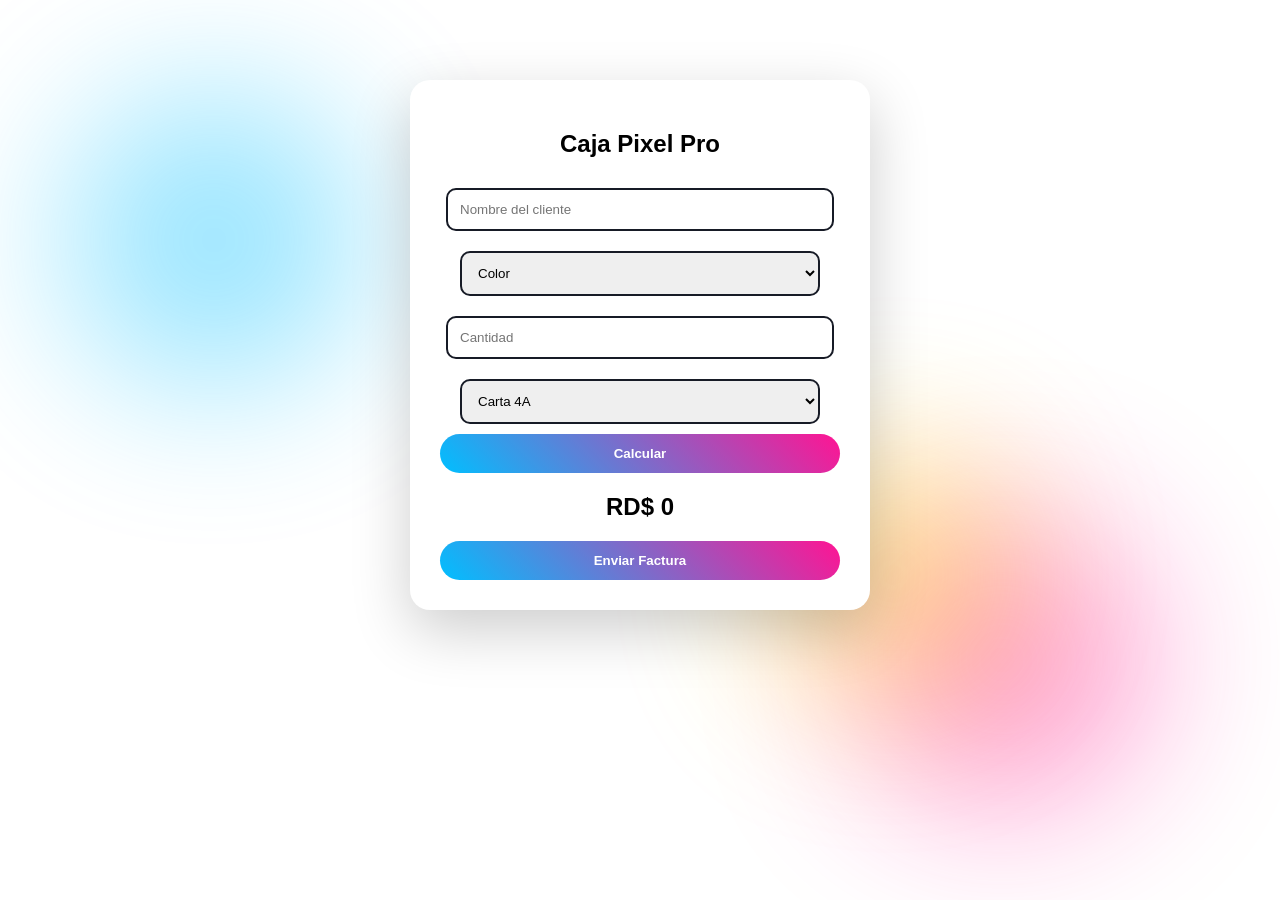
<file: cotizador.html>
<!doctype html>
<html lang="es">
  <head>
    <meta charset="UTF-8" />
    <meta name="viewport" content="width=device-width, initial-scale=1.0" />
    <title>Pixel Pro - Caja</title>
    <link rel="stylesheet" href="css/cotizador.css" />
  </head>

  <body>
    
    <!-- FONDO CMYK -->
    <div class="bg cyan"></div>
    <div class="bg magenta"></div>
    <div class="bg yellow"></div>

    <section class="container">
      <h1>Caja Pixel Pro</h1>

      <input type="text" id="cliente" placeholder="Nombre del cliente" />

      <select id="tipo">
        <option value="Color">Color</option>
        <option value="B/N">Blanco y Negro</option>
        <option value="Fotográfica">Fotográfica</option>
      </select>

      <input type="number" id="cantidad" placeholder="Cantidad" />

      <select id="material">
        <option value="Normal">Carta 4A</option>
        <option value="Satinado">Satinado</option>
        <option value="Vinil">Fotografico</option>
      </select>

      <button onclick="calcular()">Calcular</button>

      <h2 id="total">RD$ 0</h2>

      <button onclick="enviarFactura()" class="btn-enviar">
        Enviar Factura
      </button>

      <!-- FACTURA -->
      <div id="factura" class="factura">
        <h2>FACTURA PIXEL PRO</h2>
        <p id="f-cliente"></p>
        <p id="f-servicio"></p>
        <p id="f-cantidad"></p>
        <p id="f-material"></p>
        <h3 id="f-total"></h3>
      </div>
    </section>

    <script src="js/cotizador.js"></script>
  </body>
</html>
</file>
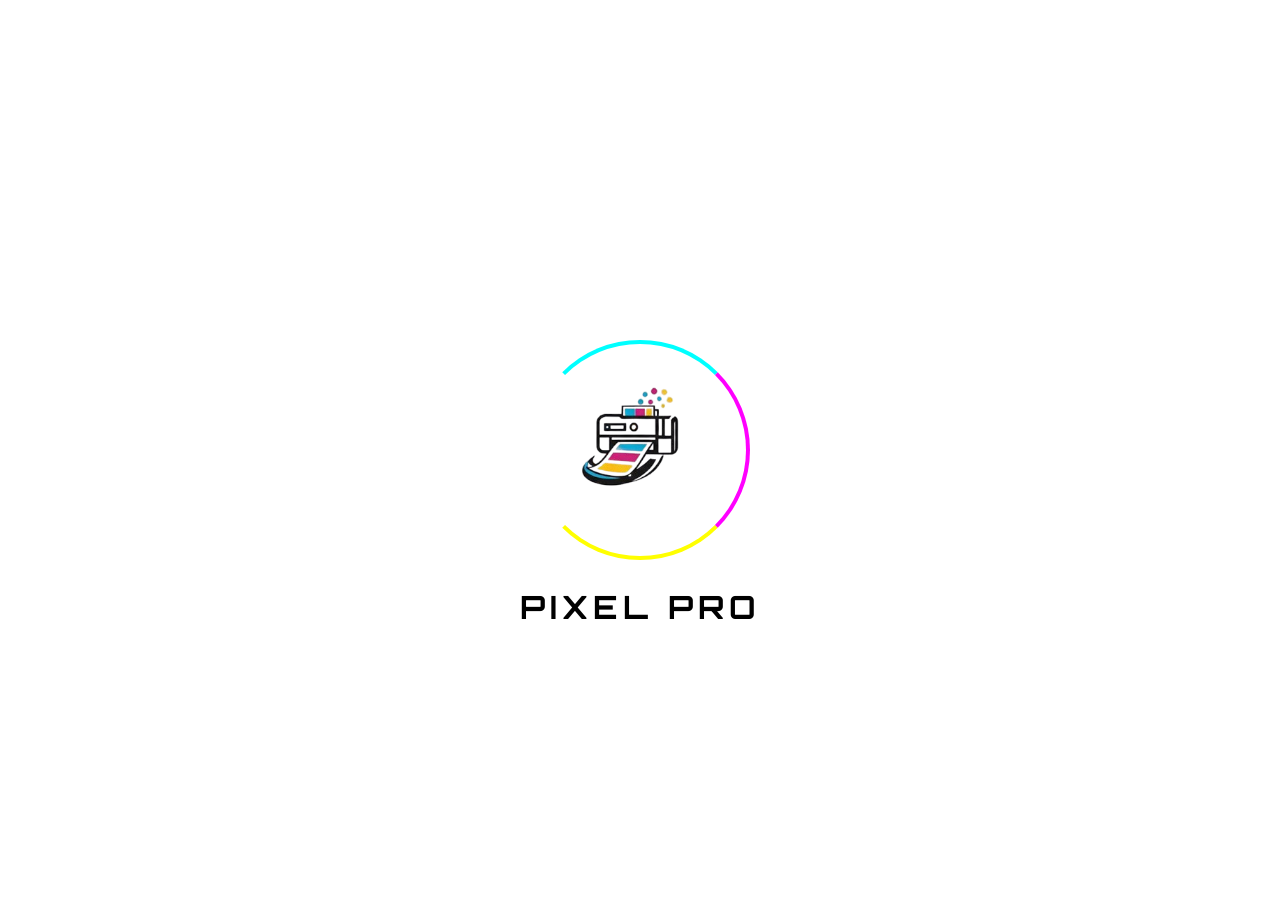
<file: intro.html>
<!DOCTYPE html>
<html lang="es">
<head>
  <meta charset="UTF-8">
  <meta name="viewport" content="width=device-width, initial-scale=1.0">
  <title>Pixel Pro</title>
  <link rel="stylesheet" href="css/intro.css">

  <!-- FUENTES -->
  <link rel="preconnect" href="https://fonts.googleapis.com">
  <link rel="preconnect" href="https://fonts.gstatic.com" crossorigin>
  <link href="https://fonts.googleapis.com/css2?family=Poppins:wght@300;400;600;800&family=Orbitron:wght@700&display=swap" rel="stylesheet">
</head>
<body>

<!-- LOADER -->
<div id="loader">
    <div class="loader-anillo"></div>
    <img src="img/log-removebg-preview.png" class="loader-logo">
    <h1 class="loader-texto">PIXEL PRO</h1>
</div>

<!-- HERO -->
<section class="hero">

    <!-- VIDEO -->
    <div class="video-fondo">
  <iframe 
    src="https://www.youtube.com/embed/sA4FXGNdTHw?autoplay=1&mute=1&loop=1&playlist=sA4FXGNdTHw&controls=0&showinfo=0&modestbranding=1"
    title="Video fondo Pixel Pro"
    frameborder="0"
    allow="autoplay; encrypted-media"
    allowfullscreen>
  </iframe>
</div>

    <!-- CAPA OSCURA -->
    <div class="overlay"></div>

    <div class="contenido">
    <img src="img/logo.png" alt="Logo Pixel Pro" class="logo">

    <h1 class="titulo">
        Donde las ideas cobran vida en cada impresión
        <span>PIXEL PRO</span>
    </h1>

    <p class="subtitulo">
        Calidad • Rapidez • Innovación • Diseño profesional
    </p>

   <div class="botones">
    <a href="index.html" class="btn entrar">Entrar</a>
    <a href="pe.html" class="btn pedido">Hacer Pedido</a>
</div>
</div>

</section>

<script src="js/intro.js"></script>
</body>
</html>
</file>
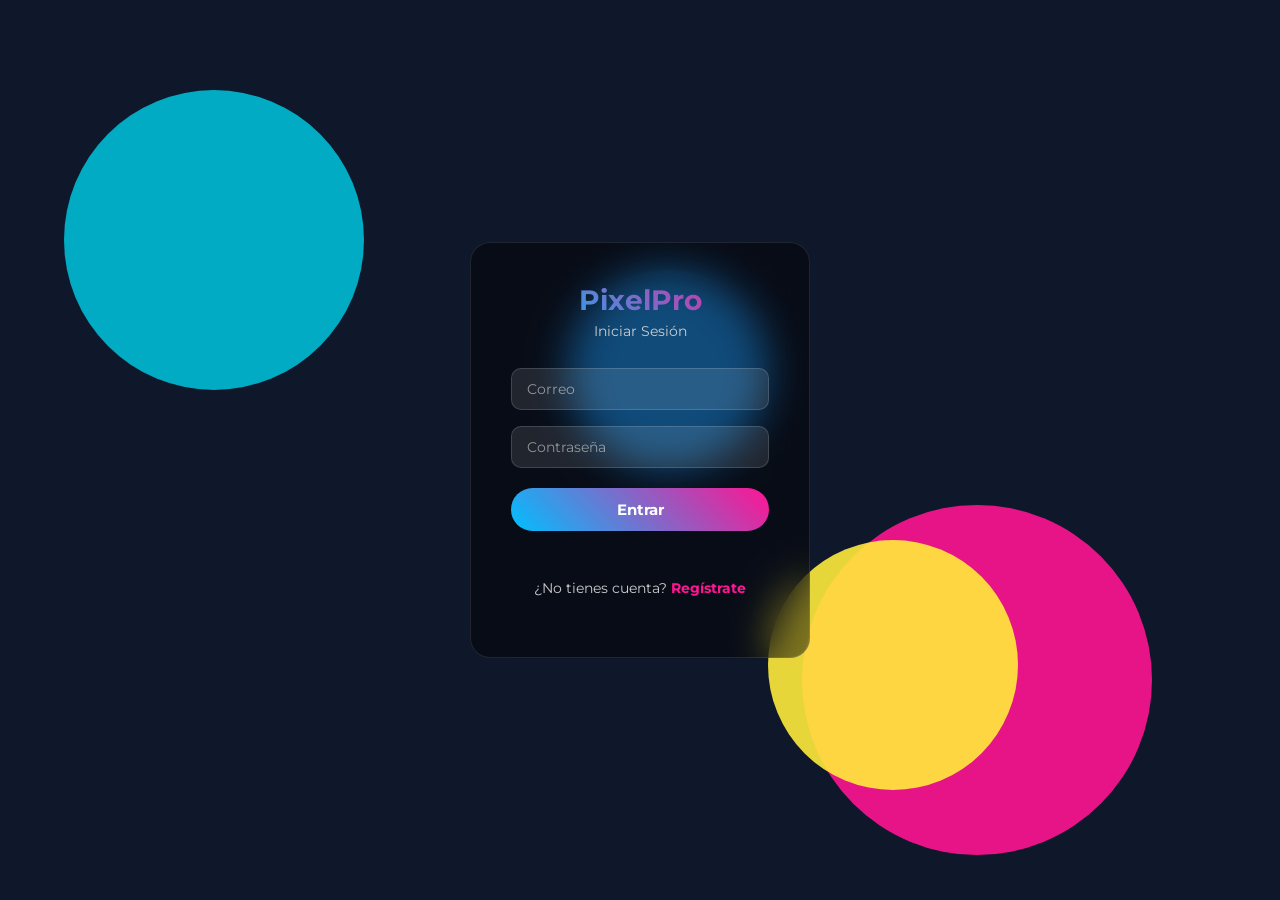
<file: Login.html>
<!DOCTYPE html>
<html lang="es">
<head>
    <meta charset="UTF-8" />
    <meta name="viewport" content="width=device-width, initial-scale=1.0" />
    <title>PixelPro - Acceso</title>
    <link rel="stylesheet" href="css/Login.css" />
    <link href="https://fonts.googleapis.com/css2?family=Montserrat:wght@400;700&display=swap" rel="stylesheet" />
</head>
<body>

    <!-- FONDO -->
    <div class="shape cyan"></div>
    <div class="shape magenta"></div>
    <div class="shape yellow"></div>
    <div class="shape blue"></div>

    <div class="container">

        <!-- LOGIN -->
        <div class="form-box" id="loginBox">
            <h2>PixelPro</h2>
            <p>Iniciar Sesión</p>

            <form action="php/login.php" method="POST">
                <input type="email" name="correo" placeholder="Correo" required />
                <input type="password" name="password" placeholder="Contraseña" required />
                <button type="submit">Entrar</button>
                <p class="msg" id="msgLogin"></p>
            </form>

            <p class="switch">¿No tienes cuenta? <span onclick="mostrarRegistro()">Regístrate</span></p>
        </div>

        <!-- REGISTRO -->
        <div class="form-box hidden" id="registerBox">
            <h2>Crear Cuenta</h2>

            <form action="php/registro.php" method="POST">
                <input type="text"     name="nombre"   placeholder="Nombre completo" required />
                <input type="tel"      name="telefono" placeholder="Teléfono" required />
                <input type="email"    name="correo"   placeholder="Correo" required />
                <input type="password" name="password" placeholder="Contraseña" required />

                <div class="check">
                    <input type="checkbox" id="terms" required />
                    <label for="terms">Acepto
                        <span onclick="mostrarModal('privacidad')">Política de privacidad</span>
                        y <span onclick="mostrarModal('terminos')">Términos</span>
                    </label>
                </div>

                <button type="submit">Registrarse</button>
                <p class="msg" id="msgRegistro"></p>
            </form>

            <p class="switch">¿Ya tienes cuenta? <span onclick="mostrarLogin()">Inicia sesión</span></p>
        </div>

    </div>

    <!-- MODAL -->
    <div id="modal" class="modal">
        <div class="modal-content">
            <span class="close" onclick="cerrarModal()">&times;</span>
            <div id="contenidoModal"></div>
        </div>
    </div>

    <!-- MENSAJES DESDE PHP -->
    <script>
        const params = new URLSearchParams(window.location.search);

        if (params.get("error")) {
            document.getElementById("msgLogin").textContent = "Correo o contraseña incorrectos";
        }

        if (params.get("registro")) {
            document.getElementById("msgLogin").textContent = "Cuenta creada correctamente";
        }
    </script>

    <script src="js/Login.js"></script>
</body>
</html>
</file>
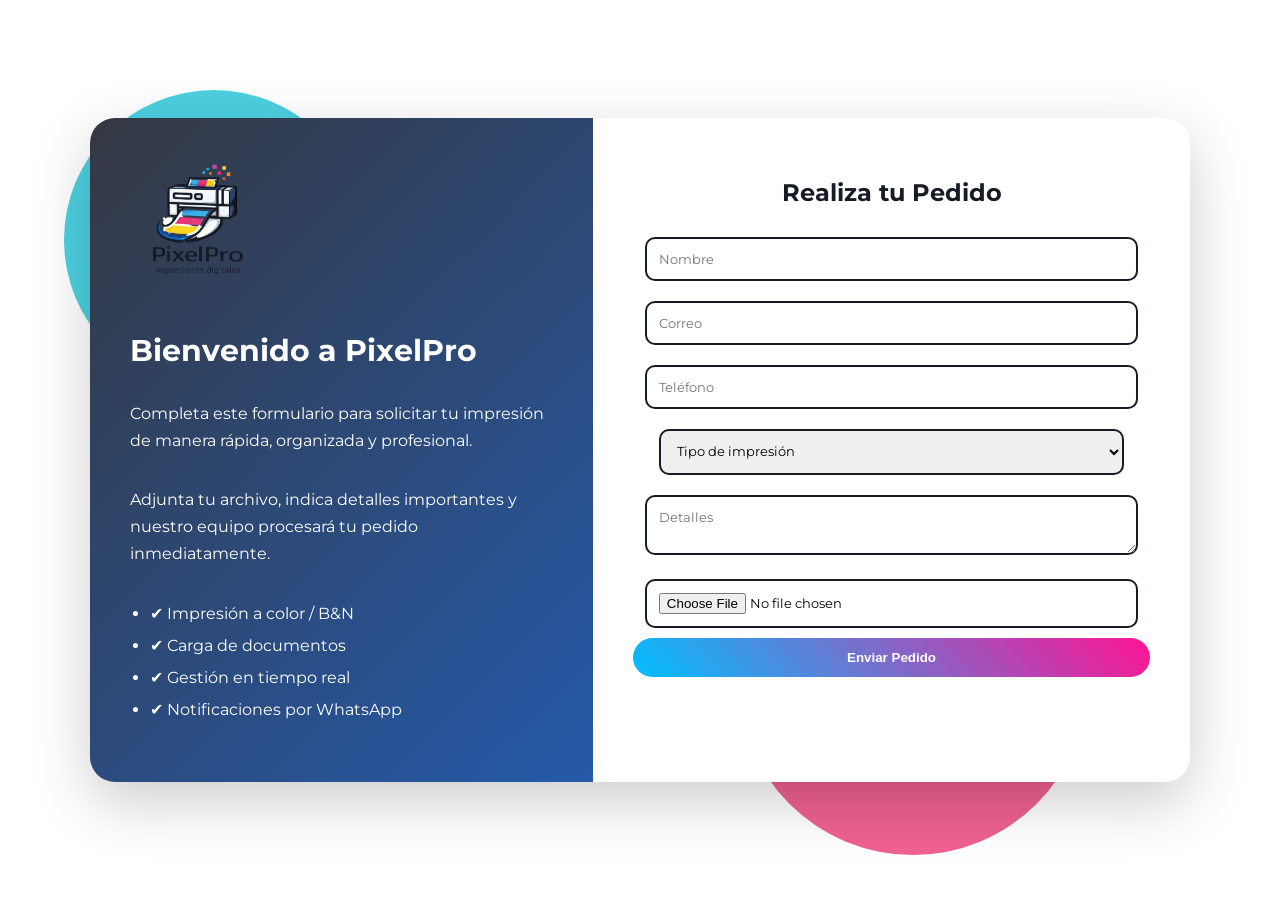
<file: pe.html>
<!doctype html>
<html lang="es">
<head>
    <meta charset="UTF-8" />
    <title>PixelPro Pedido</title>
    <link rel="stylesheet" href="css/pe.css" />
</head>

<body>

    <div class="shape cyan"></div>
    <div class="shape magenta"></div>
    <div class="shape yellow"></div>

    <section class="pedido-container">

        <div class="info-panel">
            <img src="img/logo.png" alt="PixelPro Logo" class="logo">

            <h2>Bienvenido a PixelPro</h2>

            <p>
                Completa este formulario para solicitar tu impresión de manera rápida,
                organizada y profesional.
            </p>

            <p>
                Adjunta tu archivo, indica detalles importantes y nuestro equipo
                procesará tu pedido inmediatamente.
            </p>

            <ul>
                <li>✔ Impresión a color / B&N</li>
                <li>✔ Carga de documentos</li>
                <li>✔ Gestión en tiempo real</li>
                <li>✔ Notificaciones por WhatsApp</li>
            </ul>
        </div>

        <div class="form-panel">
            <h1>Realiza tu Pedido</h1>

            <form method="POST" action="php/guardar.php" enctype="multipart/form-data">
                <input type="text" name="nombre" placeholder="Nombre" required />
                <input type="email" name="correo" placeholder="Correo" required />
                <input type="tel" name="telefono" placeholder="Teléfono" required />

                <select name="servicio" required>
                    <option value="">Tipo de impresión</option>
                    <option>Color</option>
                    <option>Blanco y negro</option>
                    <option>Papel fotografico</option>
                </select>

                <textarea name="mensaje" placeholder="Detalles"></textarea>

                <input type="file" name="archivo" required />

                <button>Enviar Pedido</button>
            </form>
        </div>

    </section>

</body>
</html>
</file>
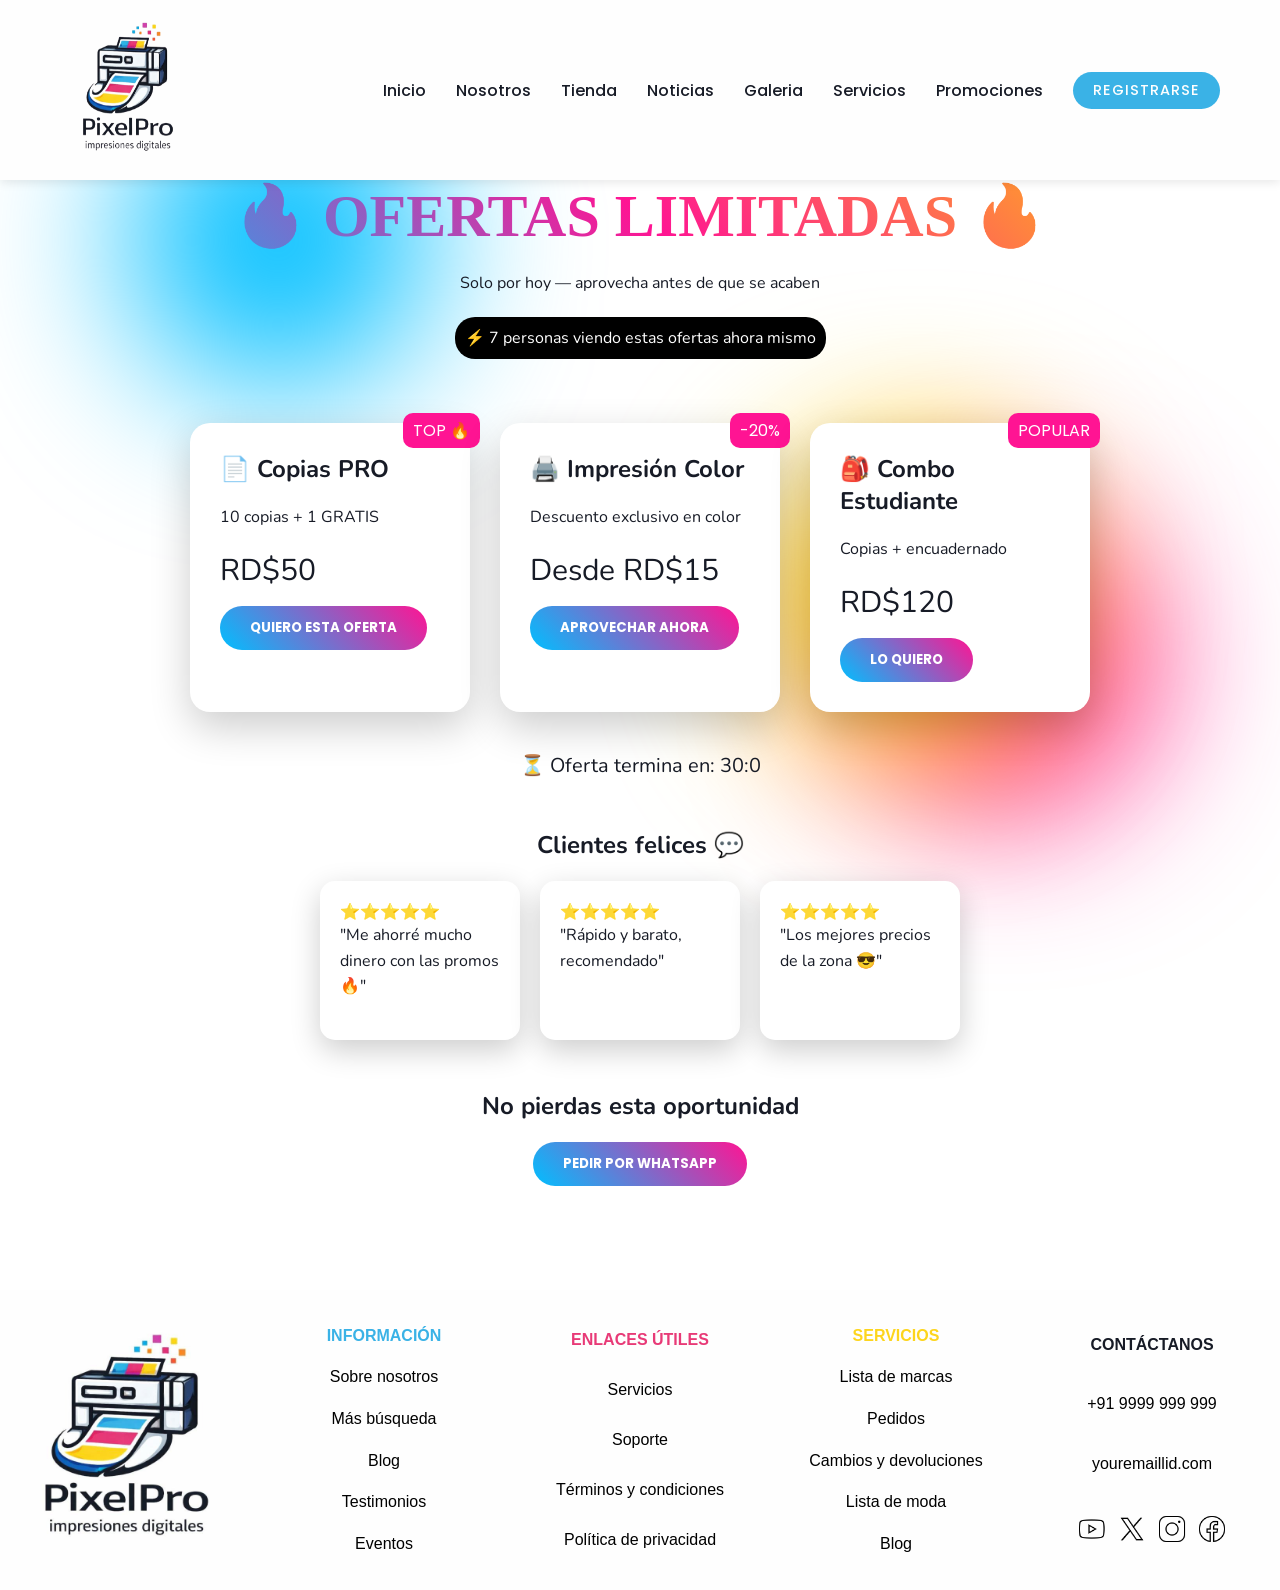
<file: promociones.html>
<!doctype html>
<html lang="es">
  <head>
    <meta charset="UTF-8" />
    <meta name="viewport" content="width=device-width, initial-scale=1.0" />
    <title>Promociones - Pixel Pro</title>
    <link rel="stylesheet" href="css/promociones.css" />
    <link
      rel="stylesheet"
      href="https://cdnjs.cloudflare.com/ajax/libs/font-awesome/6.5.0/css/all.min.css"
    />
  </head>
  <body>
    <nav class="navbar">
      <div class="container">
        <img src="img/logo.png" alt="Pixel Pro Logo" class="logo" />
        <ul class="nav-links">
          <li><a href="index.html">Inicio</a></li>
          <li><a href="acercade.html">Nosotros</a></li>
          <li><a href="tienda.html">Tienda</a></li>
          <li><a href="noticias.html">Noticias</a></li>
          <li><a href="galeria2.html">Galeria</a></li>
          <li><a href="servicios.html">Servicios</a></li>
          <li><a href="promociones.html">Promociones</a></li>
          <li><a href="http://localhost/Pixel-Pro/Login.html" class="btn-small">Registrarse</a></li>
        </ul>
        <div class="menu-toggle" id="mobile-menu">
          <span class="bar"></span>
          <span class="bar"></span>
          <span class="bar"></span>
        </div>
      </div>
    </nav>

    <!-- Espaciado para compensar navbar fijo con logo grande -->
    <div class="nav-spacer"></div>

    <!-- FONDO CMYK -->
    <div class="bg">
      <span class="circle cyan"></span>
      <span class="circle magenta"></span>
      <span class="circle yellow"></span>
    </div>

    <section class="promo-container">
      <h1 class="titulo">🔥 OFERTAS LIMITADAS 🔥</h1>
      <p class="sub">Solo por hoy — aprovecha antes de que se acaben</p>

      <!-- ALERTA DE URGENCIA -->
      <div class="alerta">⚡ 7 personas viendo estas ofertas ahora mismo</div>
      <br />
      <br />

      <!-- PROMOS -->
      <div class="promo-grid">
        <div class="card">
          <span class="badge">TOP 🔥</span>
          <h2>📄 Copias PRO</h2>
          <p>10 copias + 1 GRATIS</p>
          <span class="price">RD$50</span>
          <button onclick="enviar('Copias PRO')">QUIERO ESTA OFERTA</button>
        </div>
        <div class="card magenta-card">
          <span class="badge">-20%</span>
          <h2>🖨️ Impresión Color</h2>
          <p>Descuento exclusivo en color</p>
          <span class="price">Desde RD$15</span>
          <button onclick="enviar('Impresión Color')">APROVECHAR AHORA</button>
        </div>
        <div class="card yellow-card">
          <span class="badge">POPULAR</span>
          <h2>🎒 Combo Estudiante</h2>
          <p>Copias + encuadernado</p>
          <span class="price">RD$120</span>
          <button onclick="enviar('Combo Estudiante')">LO QUIERO</button>
        </div>
      </div>

      <!-- CONTADOR -->
      <div class="countdown">
        ⏳ Oferta termina en:
        <span id="timer">00:00:00</span>
      </div>

      <!-- TESTIMONIOS -->
      <h2 class="sub2">Clientes felices 💬</h2>
      <div class="reviews">
        <div class="review">
          ⭐⭐⭐⭐⭐
          <p>"Me ahorré mucho dinero con las promos 🔥"</p>
        </div>
        <div class="review">
          ⭐⭐⭐⭐⭐
          <p>"Rápido y barato, recomendado"</p>
        </div>
        <div class="review">
          ⭐⭐⭐⭐⭐
          <p>"Los mejores precios de la zona 😎"</p>
        </div>
      </div>

      <!-- CTA FINAL -->
      <div class="cta-final">
        <h2>No pierdas esta oportunidad</h2>
        <button onclick="enviar('Promoción general')">
          PEDIR POR WHATSAPP
        </button>
      </div>
      <br /><br />
    </section>

    <footer>
      <div class="cajon1">
        <img id="logo1" src="img/pro.jpg" alt="" />
      </div>
      <div class="cajon1">
        <h4 id="n1">INFORMACIÓN</h4>
        <a href="#">Sobre nosotros</a>
        <a href="#">Más búsqueda</a>
        <a href="#">Blog</a>
        <a href="#">Testimonios</a>
        <a href="#">Eventos</a>
      </div>
      <div class="cajon1">
        <h4 id="n2">ENLACES ÚTILES</h4>
        <a href="#">Servicios</a>
        <a href="#">Soporte</a>
        <a href="#">Términos y condiciones</a>
        <a href="#">Política de privacidad</a>
      </div>
      <div class="cajon1">
        <h4 id="n3">SERVICIOS</h4>
        <a href="#">Lista de marcas</a>
        <a href="#">Pedidos</a>
        <a href="#">Cambios y devoluciones</a>
        <a href="#">Lista de moda</a>
        <a href="#">Blog</a>
      </div>
      <div class="cajon1">
        <h4 id="n4">CONTÁCTANOS</h4>
        <a href="#"> +91 9999 999 999</a>
        <a href="#">youremaillid.com</a>
        <div class="redes">
          <img class="icono" src="img/ICON (4).png" alt="Facebook" />
          <img class="icono" src="img/ICON (5).png" alt="Google" />
          <img class="icono" src="img/ICON (6).png" alt="YouTube" />
          <img class="icono" src="img/ICON (7).png" alt="Instagram" />
        </div>
      </div>
    </footer>

    <script src="js/scrpt.js"></script>
    <script src="js/promociones.js"></script>
  </body>
</html>
</file>
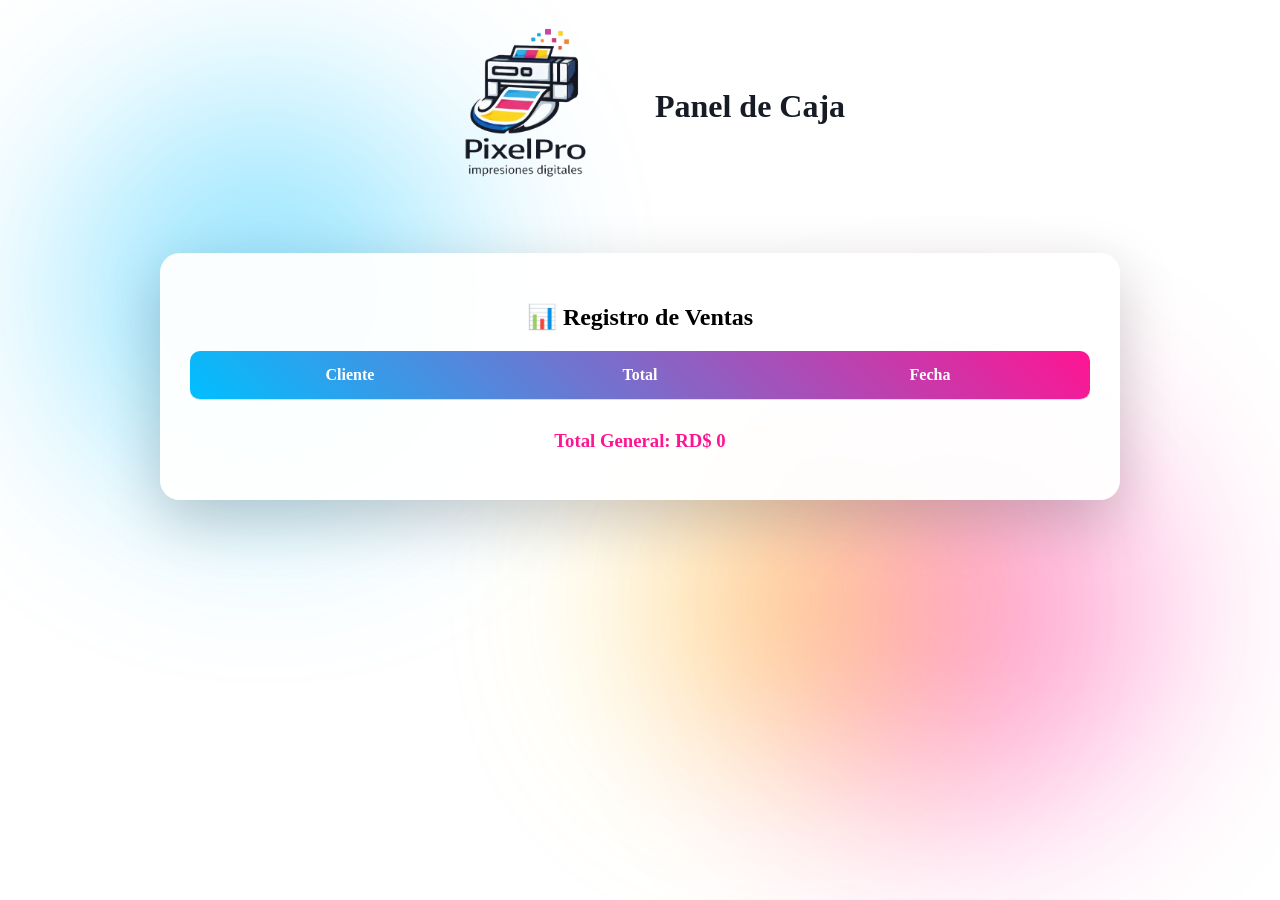
<file: verCaja.html>
<!doctype html>
<html lang="es">
  <head>
    <meta charset="UTF-8" />
    <meta name="viewport" content="width=device-width, initial-scale=1.0" />
    <title>Panel de Caja - Pixel Pro</title>
    <link rel="stylesheet" href="css/verCaja.css" />
  </head>

  <body>
    <!-- FONDO CMYK -->
    <div class="bg cyan"></div>
    <div class="bg magenta"></div>
    <div class="bg yellow"></div>

    <!-- HEADER -->
    <header class="header">
      <img src="img/logo.png" class="logo" />
      <h1>Panel de Caja</h1>
    </header>

    <!-- CONTENEDOR -->
    <section class="container">
      <h2>📊 Registro de Ventas</h2>

      <div class="tabla">
        <div class="fila encabezado">
          <div>Cliente</div>
          <div>Total</div>
          <div>Fecha</div>
        </div>

        <div id="datos"></div>
      </div>

      <h3 id="totalGeneral">Total General: RD$ 0</h3>
    </section>

    <script src="js/verCaja.js"></script>
  </body>
</html>
</file>
<file: css/cotizador.css>
body{
  margin:0;
  font-family:Arial;
  background:#fff;
}

/* FONDO CMYK */
.bg{
  position:fixed;
  border-radius:50%;
  filter:blur(80px);
  opacity:0.4;
  z-index:-1;
}
.cyan{background:#00BFFF;width:300px;height:300px;top:10%;left:5%;}
.magenta{background:#FF1493;width:300px;height:300px;bottom:10%;right:10%;}
.yellow{background:#FFD700;width:250px;height:250px;top:50%;left:60%;}

/* CONTENEDOR */
.container{
  max-width:400px;
  margin:80px auto;
  padding:30px;
  background:#fff;
  border-radius:20px;
  text-align:center;
  box-shadow:0 20px 60px rgba(0,0,0,0.2);
}

/* INPUTS */
input, select{
  width:90%;
  padding:12px;
  margin:10px 0;
  border-radius:10px;
  border:2px solid #171B26;
}

/* BOTONES */
button{
  width:100%;
  padding:12px;
  border:none;
  border-radius:30px;
  background:linear-gradient(45deg,#00BFFF,#FF1493);
  color:#fff;
  font-weight:bold;
  cursor:pointer;
}

button:hover{
  transform:scale(1.05);
}

/* FACTURA */
.factura{
  margin-top:20px;
  padding:20px;
  background:#fff;
  border-radius:15px;
  box-shadow:0 10px 40px rgba(0,0,0,0.2);
  display:none;
  text-align:left;
}

.factura h2{
  text-align:center;
  color:#FF1493;
}

.factura h3{
  color:#00BFFF;
}
</file>
<file: css/intro.css>
*{
    margin:0;
    padding:0;
    box-sizing:border-box;
    font-family:'Poppins', sans-serif;
}

body{
    overflow:hidden;
    background:#000;
}

/* LOADER */
#loader{
    position:fixed;
    width:100%;
    height:100vh;
    background:#ffffff;
    display:flex;
    justify-content:center;
    align-items:center;
    flex-direction:column;
    z-index:9999;
    transition:1.5s;
}

.loader-logo{
    width: 600px;
    margin-top: 10px;
    animation:zoom 1.5s infinite alternate;
}

.loader-texto{
    color:#000000;
    margin-top:100px;
    font-size:2rem;
    letter-spacing:5px;
    font-family:'Orbitron', sans-serif;
    animation:glow 1.5s infinite alternate;
}

.loader-anillo{
    position:absolute;
    width:220px;
    height:220px;
    border:4px solid transparent;
    border-top:4px solid cyan;
    border-right:4px solid magenta;
    border-bottom:4px solid yellow;
    border-left:4px solidrgb(0, 0, 0)w;
    border-radius:50%;
    animation:girar 1.5s linear infinite;
}

@keyframes girar{
    100%{transform:rotate(360deg);}
}

@keyframes zoom{
    from{transform:scale(1);}
    to{transform:scale(1.1);}
}

@keyframes glow{
    from{text-shadow:0 0 10px cyan;}
    to{text-shadow:0 0 20px magenta;}
}

/* HERO */
.hero{
    position:relative;
    width:100%;
    height:100vh;
    overflow:hidden;
}

.video-fondo{
    position:absolute;
    width:100%;
    height:100%;
    overflow:hidden;
}

.video-fondo iframe{
    width:100vw;
    height:56.25vw;
    min-height:100vh;
    min-width:177.77vh;
    position:absolute;
    top:50%;
    left:50%;
    transform:translate(-50%, -50%);
}

.overlay{
    position:absolute;
    width:100%;
    height:100%;
    background:rgba(0,0,0,.65);
    backdrop-filter:blur(4px);
}

/* CONTENIDO */
.contenido{
    position: relative;
    z-index: 2;
    height: 100%;
    display:flex;
    justify-content:center;
    align-items:center;
    flex-direction:column;
    text-align:center;
    color:#fff;
    padding:20px;
    max-width:1000px;
    margin:auto;
}

/* LOGO MÁS GRANDE */
.logo{
    width:260px;
    margin-bottom:30px;
    animation:flotar 3s infinite ease-in-out;
    filter: drop-shadow(0 0 20px rgba(255,255,255,.25));
}

@keyframes flotar{
    0%,100%{transform:translateY(0);}
    50%{transform:translateY(-10px);}
}

/* TÍTULO */
.titulo{
    font-size:4.5rem;
    font-weight:900;
    line-height:1.1;
    letter-spacing:-2px;
    margin-bottom:20px;
    text-shadow:0 5px 20px rgba(0,0,0,.4);
}

.titulo span{
    display:block;
    font-size:5rem;
    background:linear-gradient(90deg,#00e5ff,#ff00a6,#ffe600);
    -webkit-background-clip:text;
    color:transparent;
    text-shadow:none;
}

/* SUBTÍTULO */
.subtitulo{
    font-size:1.4rem;
    color:#f1f1f1;
    margin-bottom:35px;
    letter-spacing:2px;
}

/* BOTONES */
.botones{
    display:flex;
    gap:20px;
    flex-wrap:wrap;
    justify-content:center;
}

.btn{
    text-decoration:none;
    padding:15px 40px;
    border-radius:50px;
    font-weight:700;
    font-size:18px;
    transition:.4s;
    display:inline-block;
}

/* BOTÓN ENTRAR */
.entrar{
    background:#fff;
    color:#000;
}

/* BOTÓN PEDIDO */
.pedido{
    background:linear-gradient(90deg, cyan, magenta);
    color:#fff;
}

/* HOVER */
.btn:hover{
    transform:scale(1.08);
    box-shadow:0 0 20px rgb(255, 255, 255);
}
@keyframes aparecer{
    from{
        opacity:0;
        transform:translateY(40px);
    }
    to{
        opacity:1;
        transform:translateY(0);
    }
}

/* RESPONSIVE */
@media(max-width:768px){
    .titulo{
        font-size:2.4rem;
    }

    .subtitulo{
        font-size:1rem;
    }

    .logo{
        width:120px;
    }
}
</file>
<file: css/Login.css>
/* =============================================
   LOGIN.CSS - PixelPro
   ============================================= */

* {
    margin: 0;
    padding: 0;
    box-sizing: border-box;
}

body {
    font-family: 'Montserrat', sans-serif;
    background: #0f172a;
    overflow: hidden;
}

/* FORMAS CMYK */
.shape {
    position: fixed;
    border-radius: 50%;
    opacity: 0.9;
    animation: float 12s infinite alternate;
    z-index: 0;
}
.cyan    { background: #00BCD4; width: 300px; height: 300px; top: 10%;  left: 5%;   animation-delay: 0s; }
.magenta { background: #FF1493; width: 350px; height: 350px; bottom: 5%; right: 10%; animation-delay: 2s; }
.yellow  { background: #FFEB3B; width: 250px; height: 250px; top: 60%;  left: 60%;  animation-delay: 4s; }
.blue    { background: #2196F3; width: 200px; height: 200px; top: 30%;  right: 40%; animation-delay: 1s; }

@keyframes float {
    from { transform: translateY(0); }
    to   { transform: translateY(-40px); }
}

/* CONTENEDOR */
.container {
    display: flex;
    justify-content: center;
    align-items: center;
    height: 100vh;
    position: relative;
    z-index: 1;
}

/* CAJA DEL FORMULARIO */
.form-box {
    background: rgba(0, 0, 0, 0.45);
    backdrop-filter: blur(20px);
    -webkit-backdrop-filter: blur(20px);
    padding: 40px;
    border-radius: 20px;
    width: 340px;
    text-align: center;
    color: #fff;
    animation: fadeIn 0.6s ease;
    border: 1px solid rgba(255, 255, 255, 0.1);
}

.form-box h2 {
    font-size: 28px;
    margin-bottom: 5px;
    background: linear-gradient(45deg, #00BFFF, #FF1493);
    background-clip: text;
    -webkit-background-clip: text;
    -webkit-text-fill-color: transparent;
}

.form-box > p {
    font-size: 14px;
    color: #ccc;
    margin-bottom: 20px;
}

.hidden { display: none !important; }

@keyframes fadeIn {
    from { opacity: 0; transform: translateY(20px); }
    to   { opacity: 1; transform: translateY(0); }
}

/* INPUTS */
input[type="text"],
input[type="email"],
input[type="password"],
input[type="tel"] {
    width: 100%;
    padding: 11px 15px;
    margin: 8px 0;
    border-radius: 10px;
    border: 1px solid rgba(255,255,255,0.15);
    outline: none;
    background: rgba(255,255,255,0.1);
    color: #fff;
    font-family: 'Montserrat', sans-serif;
    font-size: 14px;
    transition: border 0.3s;
}

input[type="text"]::placeholder,
input[type="email"]::placeholder,
input[type="password"]::placeholder,
input[type="tel"]::placeholder {
    color: rgba(255,255,255,0.5);
}

input[type="text"]:focus,
input[type="email"]:focus,
input[type="password"]:focus,
input[type="tel"]:focus {
    border-color: #00BFFF;
}

/* BOTÓN */
button[type="submit"] {
    width: 100%;
    padding: 12px;
    margin-top: 12px;
    border: none;
    border-radius: 30px;
    background: linear-gradient(45deg, #00BFFF, #FF1493);
    color: #fff;
    font-weight: 700;
    font-size: 15px;
    cursor: pointer;
    font-family: 'Montserrat', sans-serif;
    transition: transform 0.2s, opacity 0.2s;
}

button[type="submit"]:hover  { transform: scale(1.03); }
button[type="submit"]:disabled { opacity: 0.6; cursor: not-allowed; transform: none; }

/* MENSAJE DE RESPUESTA */
.msg {
    margin-top: 12px;
    font-size: 13px;
    min-height: 18px;
    font-weight: 600;
}

.msg.ok    { color: #00e676; }
.msg.error { color: #ff6b6b; }

/* SWITCH */
.switch {
    margin-top: 18px;
    font-size: 13px;
    color: #aaa;
}

.switch span {
    color: #FF1493;
    cursor: pointer;
    font-weight: 700;
}
.switch span:hover { text-decoration: underline; }

/* CHECKBOX */
.check {
    display: flex;
    align-items: center;
    gap: 8px;
    font-size: 12px;
    text-align: left;
    margin: 10px 0;
    color: #ccc;
}

.check input[type="checkbox"] {
    width: 16px;
    height: 16px;
    margin: 0;
    flex-shrink: 0;
    accent-color: #FF1493;
}

.check span {
    color: #00BFFF;
    cursor: pointer;
    font-weight: 700;
}
.check span:hover { text-decoration: underline; }

/* MODAL */
.modal {
    display: none;
    position: fixed;
    inset: 0;
    background: rgba(0,0,0,0.75);
    justify-content: center;
    align-items: center;
    z-index: 999;
}

.modal.active { display: flex; }

.modal-content {
    background: #fff;
    color: #111;
    padding: 30px;
    border-radius: 15px;
    width: 320px;
    position: relative;
    font-size: 14px;
    line-height: 1.6;
}

.modal-content h3 {
    margin-bottom: 10px;
    color: #0f172a;
}

.close {
    position: absolute;
    top: 12px;
    right: 16px;
    font-size: 22px;
    cursor: pointer;
    color: #555;
}
.close:hover { color: #FF1493; }
</file>
<file: css/pe.css>
@import url('https://fonts.googleapis.com/css2?family=Montserrat:wght@400;700&display=swap');

body{
  margin:0;
  font-family:'Montserrat';
  background:#fff;
  min-height:100vh;
  display:flex;
  justify-content:center;
  align-items:center;
  overflow:hidden;
}

/* FORMAS */
.shape{
  position:fixed;
  border-radius:50%;
  animation:float 15s infinite ease-in-out alternate;
  opacity:0.7;
  z-index:-1;
}

.shape.cyan{
  background:#00BCD4;
  width:300px;
  height:300px;
  top:10%;
  left:5%;
}

.shape.magenta{
  background:#E91E63;
  width:350px;
  height:350px;
  bottom:5%;
  right:15%;
}

.shape.yellow{
  background:#FFEB3B;
  width:250px;
  height:250px;
  top:50%;
  left:60%;
}

@keyframes float{
  0%{transform:translateY(0) translateX(0) rotate(0deg);}
  50%{transform:translateY(-50px) translateX(30px) rotate(20deg);}
  100%{transform:translateY(0) translateX(0) rotate(0deg);}
}

/* CONTENEDOR GENERAL */
.pedido-container{
  width:90%;
  max-width:1100px;
  display:flex;
  background:#fff;
  border-radius:25px;
  overflow:hidden;
  box-shadow:0 20px 60px rgba(0,0,0,0.2);
}

/* PANEL IZQUIERDO */
.info-panel{
  width:45%;
  padding:40px;
  background:linear-gradient(135deg,#171b26df,#0d48a1e6);
  color:white;
  display:flex;
  flex-direction:column;
  justify-content:center;
}

.logo{
  width:150px;
  margin-bottom:20px;
}

.info-panel h2{
  margin-bottom:15px;
  font-size:30px;
}

.info-panel p{
  line-height:1.7;
  margin-bottom:15px;
}

.info-panel ul{
  padding-left:20px;
  line-height:2;
}

/* PANEL DERECHO */
.form-panel{
  width:55%;
  padding:40px;
  text-align:center;
}

.form-panel h1{
  color:#171B26;
  margin-bottom:20px;
}

/* INPUTS */
form input,
form select,
form textarea{
  width:90%;
  padding:12px;
  margin:10px 0;
  border-radius:10px;
  border:2px solid #171B26;
  outline:none;
  transition:0.3s;
  font-family:'Montserrat';
}

form input:focus,
form select:focus,
form textarea:focus{
  border-color:#FF1493;
  box-shadow:0 0 10px #FF1493;
}

/* BOTON */
button{
  width:100%;
  padding:12px;
  border:none;
  border-radius:30px;
  background:linear-gradient(45deg,#00BFFF,#FF1493);
  color:#fff;
  font-weight:bold;
  cursor:pointer;
  transition:0.3s;
}

button:hover{
  transform:scale(1.05);
  box-shadow:0 10px 30px rgba(0,0,0,0.3);
}
/* =========================
   RESPONSIVE
========================= */
@media (max-width: 992px){

  .pedido-container{
    width:95%;
    flex-direction:column;
  }

  .info-panel,
  .form-panel{
    width:100%;
    box-sizing:border-box;
  }

  .info-panel{
    padding:30px;
    text-align:center;
    align-items:center;
  }

  .info-panel ul{
    padding-left:0;
    list-style:none;
  }

  .logo{
    width:110px;
  }

  .form-panel{
    padding:30px;
  }

}

@media (max-width: 600px){

  body{
    padding:20px 0;
    align-items:flex-start;
  }

  .pedido-container{
    width:95%;
    margin:20px 0;
    border-radius:18px;
  }

  .info-panel{
    padding:25px 20px;
  }

  .form-panel{
    padding:25px 20px;
  }

  .info-panel h2{
    font-size:24px;
  }

  .form-panel h1{
    font-size:24px;
  }

  form input,
  form select,
  form textarea{
    width:100%;
    box-sizing:border-box;
    font-size:14px;
  }

  button{
    width:100%;
    font-size:15px;
  }

  /* Reducir formas decorativas */
  .shape.cyan{
    width:180px;
    height:180px;
  }

  .shape.magenta{
    width:220px;
    height:220px;
  }

  .shape.yellow{
    width:150px;
    height:150px;
  }

}
</file>
<file: css/promociones.css>
/* =============================================
   FUENTES
   ============================================= */
@import url("https://fonts.googleapis.com/css2?family=Chewy&family=Nunito:wght@300;800&family=Poppins:wght@400;500;600;700&display=swap");

/* =============================================
   VARIABLES
   ============================================= */
:root {
  --primary-color: #171b26;
  --accent-color-1: #3ab2e6;
  --accent-color-2: #e93a78;
  --accent-color-3: #fdd51d;
  --text-color: #fefefe;
  --bg-color-light: #f2f2f2;
  --bg-color-white: #fefefe;
  --font-main: "Poppins", sans-serif;
}

/* =============================================
   RESET & BASE
   ============================================= */
*,
*:before,
*:after {
  margin: 0;
  padding: 0;
  box-sizing: border-box;
}

html {
  scroll-behavior: smooth;
  font-family: var(--font-main);
  color: var(--primary-color);
  overflow-x: hidden;
}

body {
  font-family: "Nunito", sans-serif;
  background: #fff;
  overflow-x: hidden;
}

h1,
h2,
h3 {
  font-weight: 700;
  margin-bottom: 20px;
}
p {
  line-height: 1.6;
  margin-bottom: 20px;
}
a {
  text-decoration: none;
  color: inherit;
  transition: all 0.3s ease;
}

/* =============================================
   NAVBAR — Igual al de index
   ============================================= */
.container {
  max-width: 1200px;
  margin: 0 auto;
  padding: 0 20px;
}

.navbar {
  background-color: var(--bg-color-white);
  padding: 15px 0;
  position: fixed;
  top: 0;
  width: 100%;
  z-index: 1000;
  box-shadow: 0 2px 10px rgba(0, 0, 0, 0.1);
}

.navbar .container {
  display: flex;
  justify-content: space-between;
  align-items: center;
}

.logo {
  width: 150px;
  height: 150px;
}

.nav-links {
  display: flex;
  list-style: none;
  gap: 30px;
  align-items: center;
}

.nav-links a {
  font-weight: 500;
  color: var(--primary-color);
  font-family: var(--font-main);
}
.nav-links a:not(.btn-small):hover {
  color: var(--accent-color-1);
}

.btn-small {
  display: inline-block;
  padding: 8px 20px;
  font-size: 0.9rem;
  background-color: var(--accent-color-1);
  color: var(--text-color) !important;
  border-radius: 50px;
  font-weight: 600;
  text-transform: uppercase;
  letter-spacing: 1px;
  cursor: pointer;
}
.btn-small:hover {
  background-color: #2da1d4;
}

/* Hamburger */
.menu-toggle {
  display: none;
  cursor: pointer;
}

.bar {
  display: block;
  width: 25px;
  height: 3px;
  margin: 5px auto;
  transition: all 0.3s ease;
  background-color: var(--primary-color);
}

/* Spacer — reemplaza los <br> */
.nav-spacer {
  height: 180px;
}

/* =============================================
   FONDO CMYK
   ============================================= */
.bg .circle {
  position: fixed;
  width: 300px;
  height: 300px;
  border-radius: 50%;
  filter: blur(80px);
  animation: float 10s infinite alternate;
  z-index: -1;
}

.cyan {
  background: #00bfff;
  top: 10%;
  left: 10%;
}
.magenta {
  background: #ff1493;
  bottom: 10%;
  right: 10%;
}
.yellow {
  background: #ffd700;
  top: 50%;
  left: 60%;
}

@keyframes float {
  0% {
    transform: translateY(0);
  }
  100% {
    transform: translateY(-60px);
  }
}

/* =============================================
   SECCIÓN PROMO
   ============================================= */
.promo-container {
  padding: 0 20px 60px;
  position: relative;
  z-index: 1;
}

/* Títulos */
.titulo {
  font-family: "Chewy", cursive;
  font-size: 60px;
  text-align: center;
  background: linear-gradient(45deg, #00bfff, #ff1493, #ffd700);
  -webkit-background-clip: text;
  background-clip: text;
  -webkit-text-fill-color: transparent;
  color: transparent;
}

.sub {
  text-align: center;
  margin-bottom: 20px;
}

.sub2 {
  text-align: center;
  margin-top: 50px;
}

/* Alerta */
.alerta {
  text-align: center;
  background: #000;
  color: #fff;
  padding: 10px;
  margin: 20px auto;
  width: fit-content;
  border-radius: 20px;
  animation: blink 1s infinite;
}

@keyframes blink {
  0% {
    opacity: 1;
  }
  50% {
    opacity: 0.5;
  }
  100% {
    opacity: 1;
  }
}

/* Cards */
.promo-grid {
  display: flex;
  justify-content: center;
  gap: 30px;
  flex-wrap: wrap;
}

.card {
  background: #fff;
  padding: 30px;
  width: 280px;
  border-radius: 20px;
  box-shadow: 0 15px 40px rgba(0, 0, 0, 0.2);
  position: relative;
  transition: 0.4s;
}

.card:hover {
  transform: translateY(-15px) scale(1.05);
}

.badge {
  position: absolute;
  top: -10px;
  right: -10px;
  background: #ff1493;
  color: #fff;
  padding: 5px 10px;
  border-radius: 10px;
  font-family: var(--font-main);
}

.price {
  display: block;
  font-size: 30px;
  margin: 15px 0;
}

/* Botón promo (distinto al btn-small del nav) */
.promo-container button,
.cta-final button {
  padding: 12px 30px;
  border: none;
  border-radius: 30px;
  background: linear-gradient(45deg, #00bfff, #ff1493);
  color: #fff;
  font-weight: bold;
  cursor: pointer;
  font-family: var(--font-main);
  transition: transform 0.3s;
}

.promo-container button:hover,
.cta-final button:hover {
  transform: scale(1.1);
}

/* Contador */
.countdown {
  text-align: center;
  margin-top: 40px;
  font-size: 20px;
}

/* Reseñas */
.reviews {
  display: flex;
  justify-content: center;
  gap: 20px;
  flex-wrap: wrap;
  margin-top: 20px;
}

.review {
  background: #fff;
  padding: 20px;
  border-radius: 15px;
  box-shadow: 0 10px 30px rgba(0, 0, 0, 0.2);
  width: 200px;
}

/* CTA final */
.cta-final {
  text-align: center;
  margin-top: 50px;
}

/* =============================================
   FOOTER
   ============================================= */
footer {
  width: 100%;
  height: 300px;
  display: flex;
  justify-content: space-around;
  align-items: center;
  background-color: var(--bg-color-white);
  position: relative;
  z-index: 2;
}

.cajon1 {
  width: 250px;
  height: 250px;
  display: flex;
  justify-content: space-around;
  align-items: center;
  flex-direction: column;
}

#logo1 {
  width: 250px;
  height: 250px;
}

#n1 {
  font-family: "Funnel Sans", sans-serif;
  color: #3ab2e6;
}
#n2 {
  font-family: "Funnel Sans", sans-serif;
  color: #e83a77;
}
#n3 {
  font-family: "Funnel Sans", sans-serif;
  color: #fdd51d;
}
#n4 {
  font-family: "Funnel Sans", sans-serif;
  color: #171b26;
}

.redes {
  display: flex;
  flex-direction: row;
  align-items: center;
  gap: 10px;
}

.icono {
  width: 30px;
  height: 30px;
}

footer a {
  text-decoration: none;
  color: black;
  font-family: "Funnel Sans", sans-serif;
}
footer a:hover {
  font-size: 15px;
}

/* =============================================
   MENÚ MÓVIL — Igual al de index
   ============================================= */
@media screen and (max-width: 768px) {
  .navbar .container {
    padding: 0 15px;
  }

  .nav-links {
    position: absolute;
    right: 0;
    height: 92vh;
    top: 8vh;
    background-color: var(--bg-color-white);
    display: flex;
    flex-direction: column;
    align-items: center;
    width: 50%;
    transform: translateX(100%);
    transition: transform 0.5s ease-in;
    box-shadow: -2px 0 10px rgba(0, 0, 0, 0.1);
    padding-top: 50px;
  }

  .nav-links li {
    opacity: 0;
    pointer-events: none;
  }

  .nav-active li {
    opacity: 1;
    pointer-events: auto;
  }

  .menu-toggle {
    display: block;
    z-index: 3;
  }

  .nav-spacer {
    height: 80px;
  }

  .titulo {
    font-size: 36px;
  }

  .card {
    width: 90%;
    max-width: 320px;
  }

  footer {
    height: auto;
    flex-wrap: wrap;
    padding: 40px 20px;
    gap: 30px;
  }

  .cajon1 {
    width: 45%;
    height: auto;
    text-align: center;
  }

  #logo1 {
    width: 150px;
    height: auto;
  }
}

@media screen and (max-width: 500px) {
  .cajon1 {
    width: 100%;
  }
  footer {
    flex-direction: column;
    align-items: center;
  }
}

/* Animación menú móvil */
.nav-active {
  transform: translateX(0%);
}

@keyframes navLinkFade {
  from {
    opacity: 0;
    transform: translateX(50px);
  }
  to {
    opacity: 1;
    transform: translateX(0px);
  }
}

.toggle .bar:nth-child(1) {
  transform: rotate(-45deg) translate(-5px, 6px);
}
.toggle .bar:nth-child(2) {
  opacity: 0;
}
.toggle .bar:nth-child(3) {
  transform: rotate(45deg) translate(-5px, -6px);
}
</file>
<file: css/verCaja.css>
body{
  margin:0;
  font-family:'Segoe UI';
  background:#fff;
  overflow-x:hidden;
}

/* FONDO CMYK */
.bg{
  position:fixed;
  border-radius:50%;
  filter:blur(100px);
  opacity:0.4;
  z-index:-1;
}
.cyan{background:#00BFFF;width:400px;height:400px;top:10%;left:5%;}
.magenta{background:#FF1493;width:400px;height:400px;bottom:10%;right:10%;}
.yellow{background:#FFD700;width:300px;height:300px;top:50%;left:50%;}

/* HEADER */
.header{
  display:flex;
  align-items:center;
  justify-content:center;
  gap:20px;
  padding:20px;
}

.logo{
  width:200px;
}

.header h1{
  color:#171B26;
}

/* CONTENEDOR */
.container{
  max-width:900px;
  margin:40px auto;
  padding:30px;
  background:rgba(255,255,255,0.95);
  border-radius:20px;
  box-shadow:0 20px 60px rgba(0,0,0,0.2);
  text-align:center;
}

/* TABLA */
.tabla{
  margin-top:20px;
}

.fila{
  display:grid;
  grid-template-columns: 1fr 1fr 1fr;
  padding:15px;
  border-bottom:1px solid #ddd;
}

.encabezado{
  font-weight:bold;
  background:linear-gradient(45deg,#00BFFF,#FF1493);
  color:#fff;
  border-radius:10px;
}

/* FILAS DINÁMICAS */
.fila-dato{
  transition:0.3s;
}

.fila-dato:hover{
  background:#f5f5f5;
  transform:scale(1.01);
}

/* TOTAL */
#totalGeneral{
  margin-top:30px;
  color:#FF1493;
}
</file>
